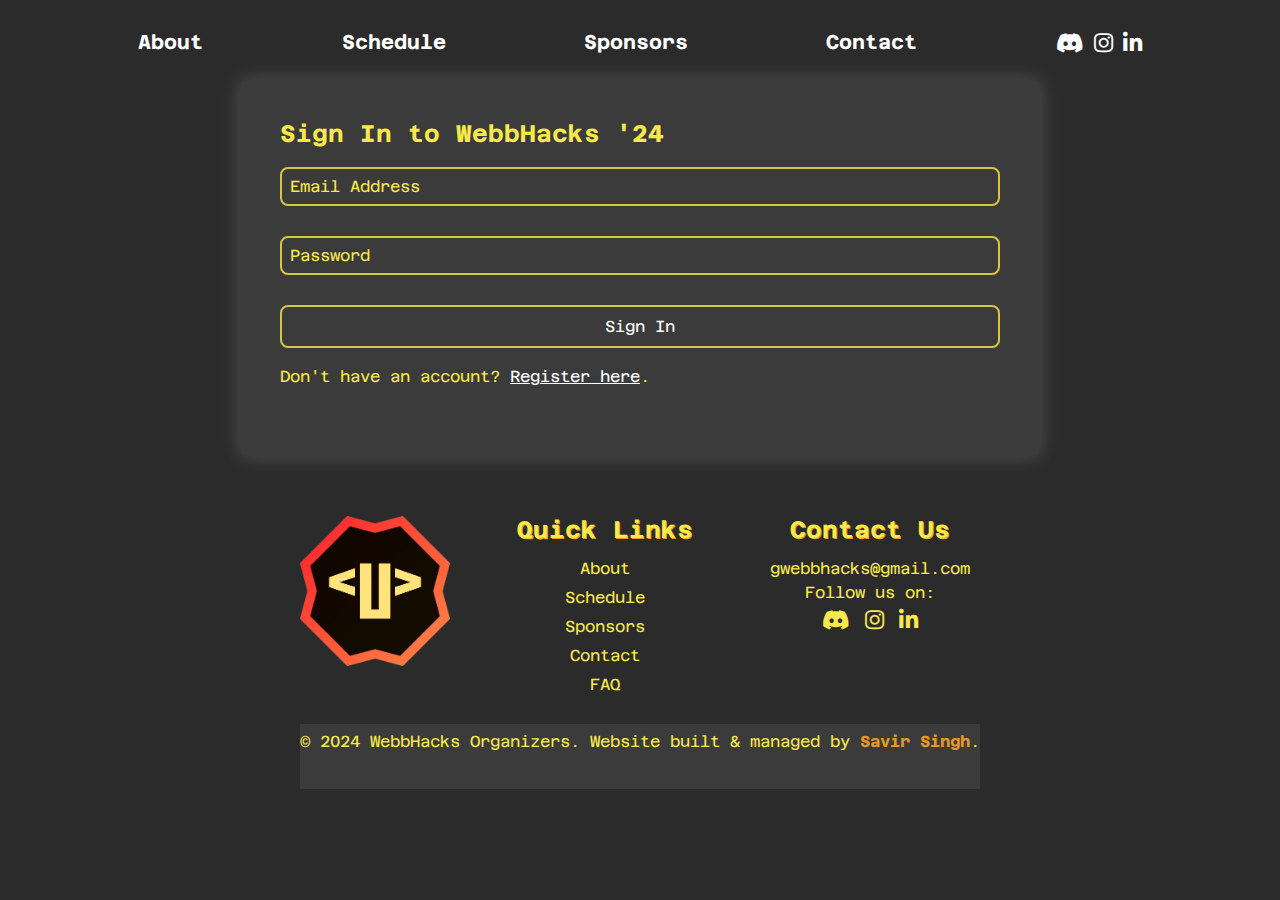
<file: login.html>
<!DOCTYPE html>
<html lang="en">
<head>
    <meta charset="UTF-8">
    <meta name="viewport" content="width=device-width, initial-scale=1.0">
    <title>Sign In - WebbHacks '24</title>
    <link rel="stylesheet" href="https://cdnjs.cloudflare.com/ajax/libs/font-awesome/6.0.0-beta3/css/all.min.css">
    <link href="https://fonts.googleapis.com/css2?family=Tektur&display=swap" rel="stylesheet">
    <link href="https://fonts.googleapis.com/css2?family=Azeret+Mono&display=swap" rel="stylesheet">
    <link rel="stylesheet" href="style.css">
    <link rel="icon" href="logo.png">
    <style>
        .form-container {
            background-color: #3b3b3b;
            border-radius: 8px;
            padding: 40px;
            margin-top: 80px;
            max-width: 800px;
            width: 100%;
            box-shadow: 0 0 20px rgba(255, 255, 255, 0.2);
        }
        
        input, button {
            font-family: 'Azeret Mono', sans-serif;
        }

        .form-group {
            position: relative;
            margin-bottom: 30px;
        }

        .form-group label {
            position: absolute;
            left: 10px;
            top: 10px;
            color: #f7e84b;
            transition: 0.3s;
            pointer-events: none;
        }

        .form-group input {
            width: 100%;
            padding: 10px;
            border: 2px solid rgba(255, 232, 75, 0.8);
            border-radius: 8px;
            background-color: transparent;
            color: #fff;
        }

        .form-group input:focus {
            outline: none;
            border-color: #f7e84b;
        }

        .form-group input:focus + label,
        .form-group input:not(:placeholder-shown) + label {
            top: -15px;
            left: 10px;
            font-size: 12px;
            color: #f7e84b;
        }

        button {
            width: 100%;
            padding: 10px;
            color: #fff;
            background-color: transparent;
            border: 2px solid rgba(255, 232, 75, 0.8);
            border-radius: 8px;
            cursor: pointer;
            transition: background-color 0.3s ease, transform 0.1s ease;
        }

        button:hover {
            background-color: #f7e84b;
            color: #2b2b2b;
        }

        button:active {
            transform: scale(0.95);
        }

        footer {
            margin-top: 20px;
            text-align: center;
            color: #f7e84b;
        }

        footer a {
            color: #f7e84b;
            text-decoration: none;
        }
    </style>
</head>
<body>
<header>
    <nav>
        <ul>
            <li><a href="/#about">About</a></li>
            <li><a href="/#schedule">Schedule</a></li>
            <li><a href="/#sponsors">Sponsors</a></li>
            <li><a href="/#footer">Contact</a></li>
            <li class="social-media">
                <a href="#" aria-label="Discord"><i class="fab fa-discord"></i></a>
                <a href="#" aria-label="Instagram"><i class="fab fa-instagram"></i></a>
                <a href="#" aria-label="LinkedIn"><i class="fab fa-linkedin-in"></i></a>
            </li>
        </ul>
    </nav>
</header>

<div class="form-container">
    <h2>Sign In to WebbHacks '24</h2><br>
    <form action="https://webbhacks.pythonanywhere.com/login" id="signin-form">
        <div class="form-group">
            <input name="email" type="email" id="email" required placeholder=" ">
            <label for="email">Email Address</label>
        </div>
        <div class="form-group">
            <input name="password" type="password" id="password" required placeholder=" ">
            <label for="password">Password</label>
        </div>
        <button type="submit">Sign In</button>
        <br><br>
        <p>Don't have an account? <a href="/register">Register here</a>.</p>
    </form>
</div>

<footer id="footer">
    <div class="footer-container">
        <div class="footer-logo">
            <img src="logo.png" alt="WebbHacks Logo">
        </div>
        <div class="footer-links">
            <h3>Quick Links</h3>
            <ul>
                <li><a href="#">About</a></li>
                <li><a href="#">Schedule</a></li>
                <li><a href="#">Sponsors</a></li>
                <li><a href="#">Contact</a></li>
                <li><a href="#">FAQ</a></li>
            </ul>
        </div>
        <div class="footer-info">
            <h3>Contact Us</h3>
            <p>gwebbhacks@gmail.com</p>
            <p>Follow us on:</p>
            <div class="social-media-1">
                <a href="#" aria-label="Discord"><i class="fab fa-discord"></i></a>
                <a href="#" aria-label="Instagram"><i class="fab fa-instagram"></i></a>
                <a href="#" aria-label="LinkedIn"><i class="fab fa-linkedin-in"></i></a>
            </div>
        </div>
    </div>
    <div class="footer-credit">
        <p>&copy; 2024 WebbHacks Organizers. Website built & managed by <a style="text-decoration: none" href="https://savirsingh.com"><strong>Savir Singh</strong></a>.</p>
    </div>
</footer>
</body>
</html>
</file>
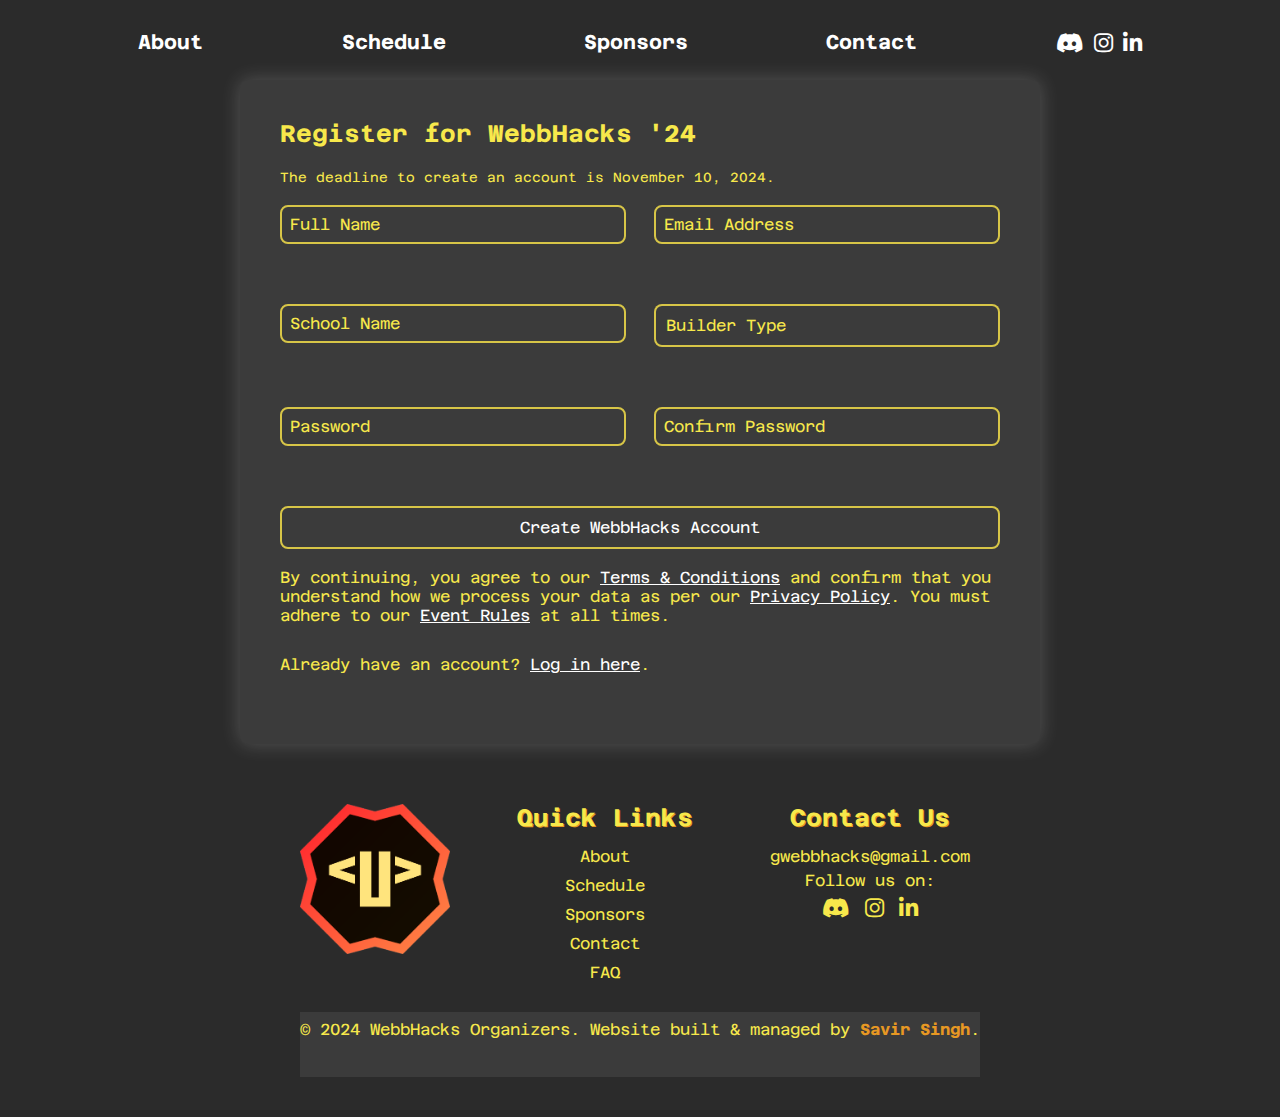
<file: register.html>
<!DOCTYPE html>
<html lang="en">
<head>
    <meta charset="UTF-8">
    <meta name="viewport" content="width=device-width, initial-scale=1.0">
    <title>Registration - WebbHacks '24</title>
    <link rel="stylesheet" href="https://cdnjs.cloudflare.com/ajax/libs/font-awesome/6.0.0-beta3/css/all.min.css">
    <link href="https://fonts.googleapis.com/css2?family=Tektur&display=swap" rel="stylesheet">
    <link href="https://fonts.googleapis.com/css2?family=Azeret+Mono&display=swap" rel="stylesheet">
    <link rel="stylesheet" href="style.css">
    <link rel="icon" href="logo.png">
    <style>
        .form-container {
            background-color: #3b3b3b;
            border-radius: 8px;
            padding: 40px;
            margin-top: 80px;
            max-width: 800px;
            width: 100%;
            box-shadow: 0 0 20px rgba(255, 255, 255, 0.2);
        }
        
        input, button {
            font-family: 'Azeret Mono', sans-serif;
        }

        .form-group {
            position: relative;
            margin-bottom: 30px;
        }

        .form-group label {
            position: absolute;
            left: 10px;
            top: 10px;
            color: #f7e84b;
            transition: 0.3s;
            pointer-events: none;
        }

        .form-group input {
            width: 100%;
            padding: 10px;
            border: 2px solid rgba(255, 232, 75, 0.8);
            border-radius: 8px;
            background-color: transparent;
            color: #fff;
        }

        .form-group input:focus {
            outline: none;
            border-color: #f7e84b;
        }

        .form-group input:focus + label,
        .form-group input:not(:placeholder-shown) + label {
            top: -15px;
            left: 10px;
            font-size: 12px;
            color: #f7e84b;
        }

        button {
            width: 100%;
            padding: 10px;
            color: #fff;
            background-color: transparent;
            border: 2px solid rgba(255, 232, 75, 0.8);
            border-radius: 8px;
            cursor: pointer;
            transition: background-color 0.3s ease, transform 0.1s ease;
        }

        button:hover {
            background-color: #f7e84b;
            color: #2b2b2b;
        }

        button:active {
            transform: scale(0.95);
        }

        footer {
            margin-top: 20px;
            text-align: center;
            color: #f7e84b;
        }

        footer a {
            color: #f7e84b;
            text-decoration: none;
        }

        .custom-select {
    position: relative;
    cursor: pointer;
    padding: 10px;
    border: 2px solid rgba(255, 232, 75, 0.8);
    border-radius: 8px;
    background-color: #3b3b3b;
    color: #fff;
}

.select-dropdown {
    display: none;
    position: absolute;
    background-color: #3b3b3b;
    border-radius: 8px;
    z-index: 1;
    width: 100%;
}

.select-dropdown .option {
    padding: 10px;
    color: #fff;
    cursor: pointer;
}

.select-dropdown .option:hover {
    background-color: rgba(255, 232, 75, 0.2);
}

.active {
    display: block; /* Show dropdown when active */
}

        
        .form-row {
    display: flex;
    justify-content: space-between;
    margin-bottom: 30px;
}

.form-row .form-group {
    width: 48%; /* Adjust width to fit two inputs in a row */
}
    </style>
</head>
<body>
<header>
        <nav>
            <ul>
                <li><a href="/#about">About</a></li>
                <li><a href="/#schedule">Schedule</a></li>
                <li><a href="/#sponsors">Sponsors</a></li>
                <li><a href="/#footer">Contact</a></li>
                <li class="social-media">
                    <a href="#" aria-label="Discord"><i class="fab fa-discord"></i></a>
                    <a href="#" aria-label="Instagram"><i class="fab fa-instagram"></i></a>
                    <a href="#" aria-label="LinkedIn"><i class="fab fa-linkedin-in"></i></a>
                </li>
            </ul>
        </nav>
    </header>
    <div class="form-container">
    <h2>Register for WebbHacks '24</h2><br>
    <small>The deadline to create an account is November 10, 2024.</small><br><br>
    <form action="https://webbhacks.pythonanywhere.com/register" id="registration-form">
        <div class="form-row">
            <div class="form-group">
                <input name="fullname" type="text" id="name" required placeholder=" ">
                <label for="name">Full Name</label>
            </div>
            <div class="form-group">
                <input name="email" type="email" id="email" required placeholder=" ">
                <label for="email">Email Address</label>
            </div>
        </div>
        <div class="form-row">
            <div class="form-group">
                <input name="school" type="text" id="school" required placeholder=" ">
                <label for="school">School Name</label>
            </div>
            <div class="form-group">
    <div class="label-container">
        <label id="size-label" for="builder">Builder Type</label>
        <div class="custom-select" onclick="toggleDropdown(event)">
            <div style="color:#f7e84b" id="selected-size">Builder Type</div>
            <div class="select-dropdown" id="size-options">
                <div class="option" onclick="selectSize('Software')">Software</div>
                <div class="option" onclick="selectSize('Hardware')">Hardware</div>
            </div>
            <div style="display: none" class="form-row">
    <div class="form-group">
        <input name="builder" type="text" id="builder-details" placeholder=" " style="display: none;" required>
        <label for="builder-details" id="builder-details-label" style="display: none;">Details about Builder Type</label>
    </div>
</div>

        </div>
    </div>
</div>

        </div>
        <div class="form-row">
            <div class="form-group">
                <input name="pw" type="password" id="password" required placeholder=" ">
                <label for="password">Password</label>
            </div>
            <div class="form-group">
                <input name="cpw" type="password" id="confirm" required placeholder=" ">
                <label for="confirm">Confirm Password</label>
            </div>
        </div>
        <button type="submit">Create WebbHacks Account</button>
        <br><br><p>By continuing, you agree to our <a href="/tos">Terms & Conditions</a> and confirm that you understand how we process your data as per our <a href="/privacy">Privacy Policy</a>. You must adhere to our <a href="/event-rules">Event Rules</a> at all times.</p>
        <p>Already have an account? <a href="/login">Log in here</a>.</p>
    </form>
</div>

<script>
    function toggleDropdown() {
        const dropdown = document.getElementById("size-options");
        dropdown.classList.toggle("active");
    }

    function toggleDropdown(event) {
    event.stopPropagation(); // Prevent the click from bubbling up to the document
    const dropdown = document.getElementById("size-options");
    dropdown.classList.toggle("active");
}

function selectSize(size) {
    const selected = document.getElementById("selected-size");
    const label = document.getElementById("size-label");
    const builderDetailsInput = document.getElementById("builder-details");
    const builderDetailsLabel = document.getElementById("builder-details-label");
    
    selected.innerText = size;
    label.classList.add('active');
    const dropdown = document.getElementById("size-options");
    dropdown.classList.remove("active");

    // Update the placeholder based on selected size
    builderDetailsInput.value = `${size}`;
    console.log(builderDetailsInput.value)
}

document.addEventListener("click", function(event) {
    const dropdown = document.getElementById("size-options");
    const selectBox = document.querySelector(".custom-select");

    // Check if the click was outside the select box and dropdown
    if (!selectBox.contains(event.target) && dropdown.classList.contains("active")) {
        dropdown.classList.remove("active");
    }
});

    
    
</script>

<footer id="footer">
    <div class="footer-container">
        <div class="footer-logo">
            <img src="logo.png" alt="WebbHacks Logo">
        </div>
        <div class="footer-links">
            <h3>Quick Links</h3>
            <ul>
                <li><a href="#">About</a></li>
                <li><a href="#">Schedule</a></li>
                <li><a href="#">Sponsors</a></li>
                <li><a href="#">Contact</a></li>
                <li><a href="#">FAQ</a></li>
            </ul>
        </div>
        <div class="footer-info">
            <h3>Contact Us</h3>
            <p>gwebbhacks@gmail.com</p>
            <p>Follow us on:</p>
            <div class="social-media-1">
                <a href="#" aria-label="Discord"><i class="fab fa-discord"></i></a>
                <a href="#" aria-label="Instagram"><i class="fab fa-instagram"></i></a>
                <a href="#" aria-label="LinkedIn"><i class="fab fa-linkedin-in"></i></a>
            </div>
        </div>
    </div>
    <div class="footer-credit">
        <p>&copy; 2024 WebbHacks Organizers. Website built & managed by <a style="text-decoration: none" href="https://savirsingh.com"><strong>Savir Singh</strong></a>.</p>
    </div>
</footer>
</body>
</html>
</file>
<file: style.css>
* {
            margin: 0;
            padding: 0;
            box-sizing: border-box;
        }

        body {
            background-color: #2b2b2b;
            font-family: 'Azeret Mono', sans-serif;
            color: #f7e84b;
            display: flex;
            flex-direction: column;
            justify-content: center;
            align-items: center;
        }

        header {
            position: absolute;
            top: 10px;
            width: 100%;
            z-index: 2;
            margin: 20px;
        }

        nav ul {
            display: flex;
            justify-content: space-evenly;
            list-style: none;
        }

        nav ul li a {
            text-decoration: none;
            color: #fff;
            font-weight: bold;
            font-size: 20px;
        }
        
        nav ul li a:hover {
            opacity: 0.8;
        }

        .social-media {
            display: flex;
            gap: 10px;
        }

        .social-media a {
            color: #fff;
            font-size: 22px;
            transition: color 0.3s ease;
        }

        .social-media a:hover {
            color: #f7e84b;
        }

        .main-content {
            display: flex;
            align-items: center;
            justify-content: center;
            height: 100vh;
            position: relative;
            width: 100%;
        }

        .next-content {
            position: relative;
            z-index: 2;
        }

        .text-content {
            text-align: center;
            z-index: 2;
            margin-right: 20px;
        }

        h1 {
            font-size: 48px;
            font-family: 'Tektur', sans-serif;
            margin-bottom: 20px;
            text-shadow: 2px 2px #e79823;
        }

        p {
            font-size: 16px;
            margin-bottom: 30px;
        }

        button {
            font-family: inherit;
            font-size: 16px;
            padding: 10px 20px;
            color: #fff;
            background-color: transparent;
            border: 2px solid rgba(255, 232, 75, 0.8);
            border-radius: 8px;
            cursor: pointer;
            transition: background-color 0.3s ease, transform 0.1s ease;
        }

        button:hover {
            background-color: #f7e84b;
            color: #2b2b2b;
        }

        button:active {
            transform: scale(0.95);
        }

        .logo img {
            max-width: 150px;
        }

        .moving-rectangles {
            position: absolute;
            bottom: 0;
            width: 100%;
            height: 100%;
            overflow: hidden;
            z-index: 1;
        }

        .rectangle {
            position: absolute;
            bottom: 0;
            width: 200px;
            height: 80px;
            background-color: rgba(255, 105, 180, 0.8);
            animation: move 6s infinite linear;
            box-shadow: 0 0 20px rgba(255, 255, 255, 0.3);
        }

        .rectangle:nth-child(2) {
            background-color: rgba(255, 232, 75, 0.8);
            left: 20%;
            height: 140px;
            animation-duration: 5s;
            box-shadow: 0 0 30px rgba(255, 232, 75, 0.8);
        }

        .rectangle:nth-child(3) {
            background-color: rgba(255, 105, 180, 0.8);
            left: 60%;
            animation-duration: 7s;
            height: 132px;
            box-shadow: 0 0 30px rgba(255, 105, 180, 0.8);
        }

        .rectangle:nth-child(4) {
            background-color: rgba(255, 232, 75, 0.8);
            left: 80%;
            animation-duration: 4s;
            box-shadow: 0 0 30px rgba(255, 232, 75, 0.8);
        }

        .rectangle:nth-child(5) {
            background-color: rgba(255, 232, 75, 0.8);
            left: 24%;
            height: 140px;
            animation-duration: 5s;
            box-shadow: 0 0 30px rgba(255, 232, 75, 0.8);
        }

        @keyframes move {
            0% {
                transform: translateY(100%);
            }
            100% {
                transform: translateY(-200%);
            }
        }

        /* FAQ Styles */
        .faq-section {
            display: flex;
            justify-content: center;
            margin-top: 50px;
            z-index: 2;
            gap: 20px;
            width: 100%;
            color: #fff;
            max-width: 1200px;
        }

        .faq {
            background-color: #3b3b3b;
            border-radius: 8px;
            overflow: hidden;
            transition: max-height 0.3s ease;
            flex: 1;
        }

        .faq-header {
            padding: 15px;
            display: flex;
            justify-content: space-between;
            align-items: center;
            cursor: pointer;
        }

        .faq-header h3 {
            margin: 0;
        }

        .faq-content {
            max-height: 0;
            overflow: hidden;
            transition: max-height 0.3s ease;
            padding: 0 15px;
        }

        .faq-content p {
            padding: 10px 0;
        }

        .arrow {
            transition: transform 0.3s ease;
        }

        .arrow.rotate {
            transform: rotate(90deg);
        }
        
        .scroll-prompt {
            position: absolute;
            bottom: 20px;
            font-size: 24px;
            color: #fff;
            animation: bounce 1s infinite;
        }

        @keyframes bounce {
            0%, 100% {
                transform: translateY(0);
            }
            50% {
                transform: translateY(-10px);
            }
        }
        a {
            color: #fff;
        }
        .about-section {
    background-color: #3b3b3b;
    border-radius: 8px;
    padding: 20px;
    margin: 50px 0;
    color: #fff;
    max-width: 800px;
    text-align: center;
    box-shadow: 0 0 20px rgba(255, 255, 255, 0.2);
}

.about-section h2 {
    font-size: 32px;
    margin-bottom: 15px;
    text-shadow: 1px 1px #e79823;
}

.about-section p {
    font-size: 18px;
    line-height: 1.5;
}

.schedule {
            background-color: #3b3b3b;
            border-radius: 8px;
            padding: 20px;
            margin: 50px 0;
            color: #f7e84b;
            max-width: 800px;
            text-align: left;
            box-shadow: 0 0 20px rgba(255, 255, 255, 0.2);
        }

        .schedule h2 {
            font-size: 32px;
            margin-bottom: 15px;
            text-shadow: 1px 1px #e79823;
            text-align: center;
        }

        .day {
            margin: 20px 0;
        }

        .day h3 {
            font-size: 24px;
            color: #e79823;
            margin-bottom: 10px;
        }

        .schedule ul {
            list-style-type: none;
            padding: 0;
        }

        .schedule li {
            padding: 10px 0;
            border-bottom: 1px solid #4d4d4d;
        }

        .schedule li:last-child {
            border-bottom: none;
        }

        .schedule time {
            font-weight: bold;
            color: #f7e84b;
            margin-right: 10px;
        }
        
.team-section {
    margin: 50px 0;
    color: #fff;
    max-width: 1200px;
    text-align: center;
    box-shadow: 0 0 20px rgba(255, 255, 255, 0.2);
    padding: 20px;
    background-color: #3b3b3b;
    border-radius: 8px;
}

.team-section h2 {
    font-size: 32px;
    margin-bottom: 20px;
    text-shadow: 1px 1px #e79823;
}

.team-container {
    display: flex;
    flex-wrap: wrap;
    justify-content: center;
    gap: 20px;
}

.team-member {
    background-color: #444;
    border-radius: 8px;
    padding: 15px;
    width: 200px;
    transition: transform 0.3s;
}

.team-member img {
    width: 100%;
    height: 50%;
    border-radius: 50%;
    margin-bottom: 10px;
}

.team-member h3 {
    margin: 10px 0;
    font-size: 20px;
    color: #f7e84b;
}

.team-member p {
    color: #ddd;
}

.team-member:hover {
    transform: scale(1.05);
}


footer {
    background-color: #2b2b2b;
    color: #f7e84b;
    padding: 40px 20px;
    text-align: center;
}

.footer-container {
    max-width: 1200px;
    margin: 0 auto;
    display: flex;
    flex-wrap: wrap;
    justify-content: space-between;
    gap: 44px;
}

.footer-logo img {
    max-width: 150px;
}

.footer-links,
.footer-newsletter,
.footer-info {
    flex: 1;
    min-width: 200px;
}

.footer-links h3,
.footer-newsletter h3,
.footer-info h3 {
    font-size: 24px;
    margin-bottom: 15px;
    text-shadow: 1px 1px #e79823;
}

.footer-links ul {
    list-style: none;
    padding: 0;
}

.footer-links ul li {
    margin: 10px 0;
}

.footer-links a {
    color: #f7e84b;
    text-decoration: none;
    transition: color 0.3s ease;
}

.footer-links a:hover {
    color: #e79823;
}

.footer-newsletter form {
    display: flex;
    gap: 10px;
}

.footer-newsletter input[type="email"] {
    padding: 10px;
    border: none;
    border-radius: 5px;
}

.footer-newsletter button {
    padding: 10px;
    border: none;
    background-color: #f7e84b;
    color: #2b2b2b;
    border-radius: 5px;
    cursor: pointer;
    transition: background-color 0.3s ease;
}

.footer-newsletter button:hover {
    background-color: #e79823;
}

.footer-info p {
    margin: 5px 0;
}

.social-media-1 {
    display: flex;
    justify-content: center;
    gap: 15px;
}

.social-media-1 a {
    color: #f7e84b;
    font-size: 22px;
    transition: color 0.3s ease;
}

.social-media-1 a:hover {
    color: #e79823;
}

.footer-credit {
    background-color: #3b3b3b;
    padding: 8px 0;
    color: #f7e84b;
    font-size: 16px;
    text-align: center;
    margin-top: 20px;
}

.footer-credit strong {
    color: #e79823;
}

body {
    background-color: #2b2b2b;
    color: #f7e84b;
    font-family: 'Azeret Mono', sans-serif;
    display: flex;
    flex-direction: column;
    align-items: center;
}

.rule-content {
    padding: 20px;
    max-width: 800px;
    text-align: center;
    margin-top: 50px;
}

h1 {
    font-size: 48px;
    font-family: 'Tektur', sans-serif;
    margin-bottom: 30px;
    text-shadow: 2px 2px #e79823;
}

.rules-section {
    background-color: #3b3b3b;
    border-radius: 8px;
    padding: 20px;
    box-shadow: 0 0 20px rgba(255, 255, 255, 0.2);
}

.rules-section h2 {
    font-size: 32px;
    margin-bottom: 15px;
    text-shadow: 1px 1px #e79823;
}

.rules-section ul {
    list-style-type: disc;
    padding-left: 20px;
    text-align: left;
}

.rules-section ul li {
    margin: 10px 0;
    font-size: 18px;
}

.sponsors-section {
    width: 100%;
    text-align: center;
    padding: 40px 0;
    background-color: #1a1a1a; /* Optional background color */
}

.sponsors-section h2 {
    margin-bottom: 20px;
    font-size: 2rem; /* Adjust font size */
}

.sponsor-logos {
    display: flex;
    flex-wrap: wrap;
    justify-content: center;
    gap: 20px; /* Space between logos */
}

.sponsor-logo {
    max-width: 200px; /* Adjust size */
    height: auto; /* Keep aspect ratio */
    transition: transform 0.2s; /* Animation for hover effect */
}

.sponsor-logo:hover {
    transform: scale(1.1); /* Zoom effect on hover */
}
</file>
